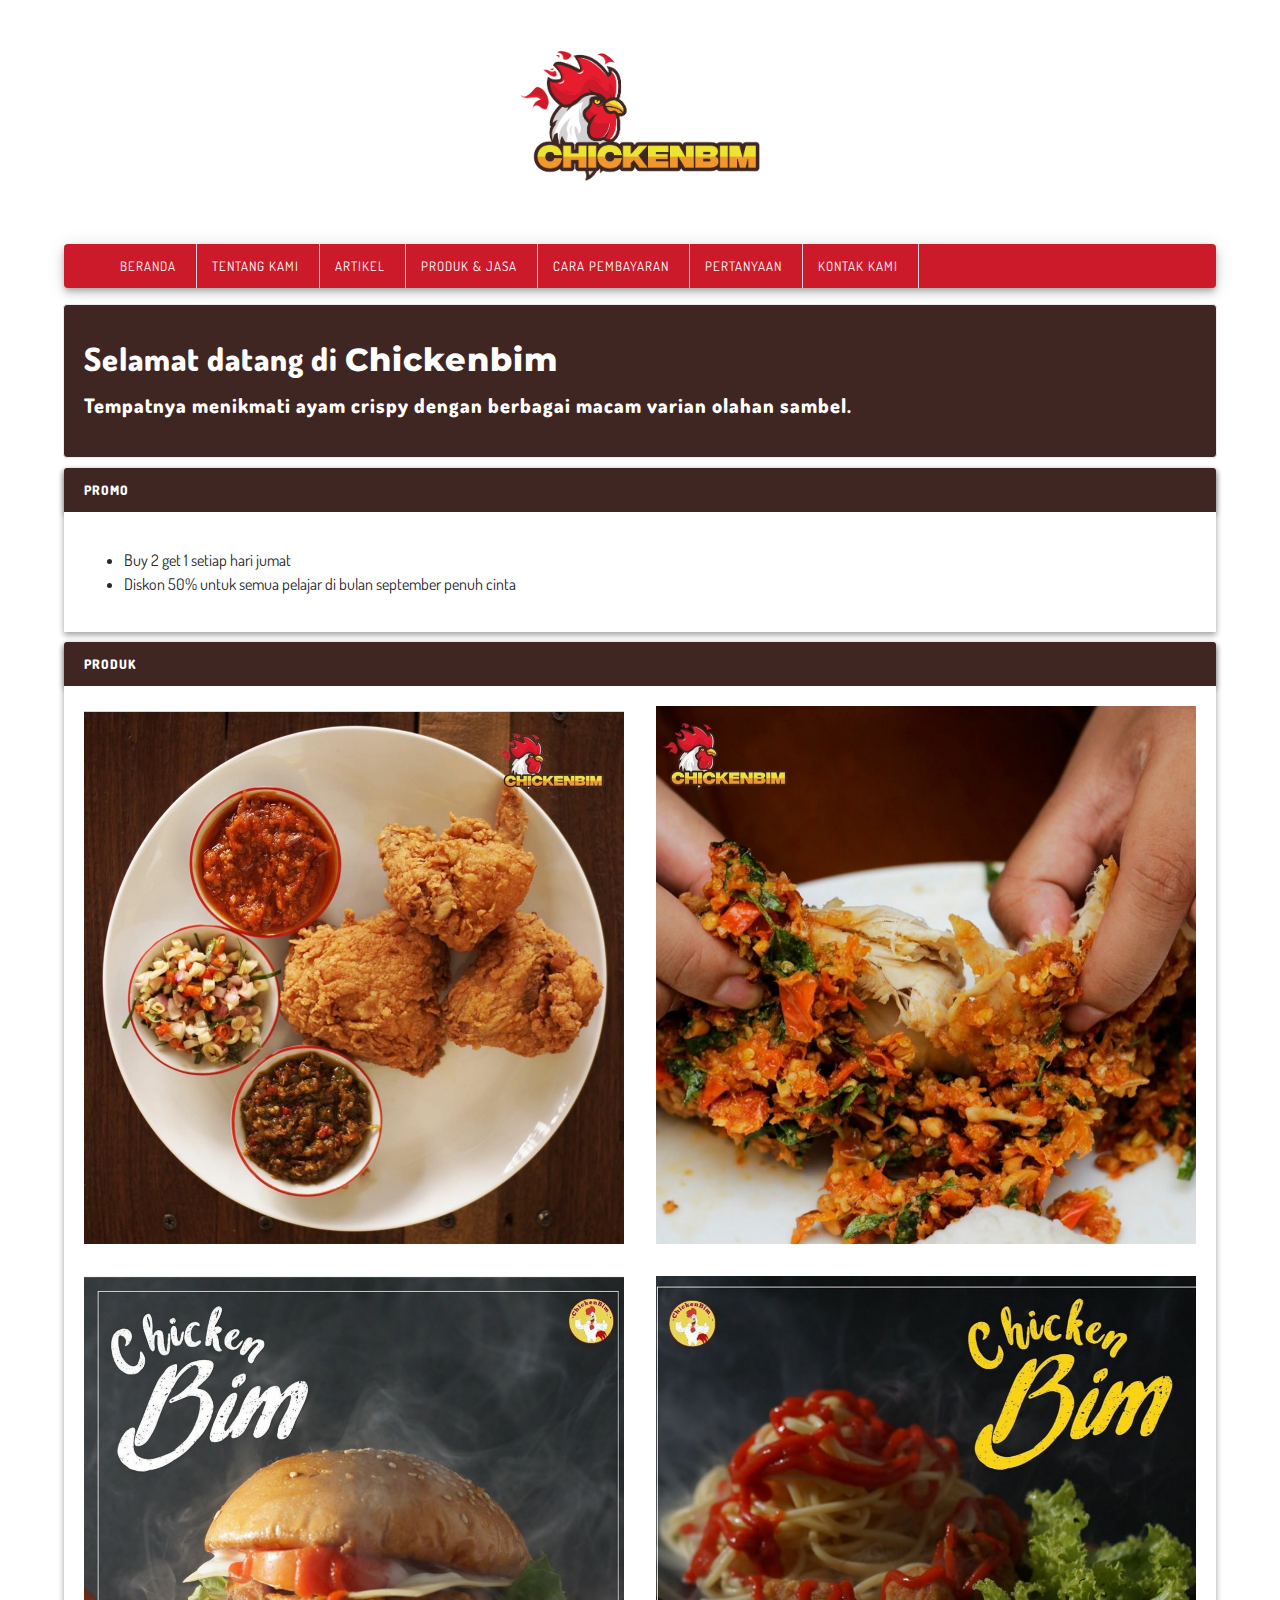
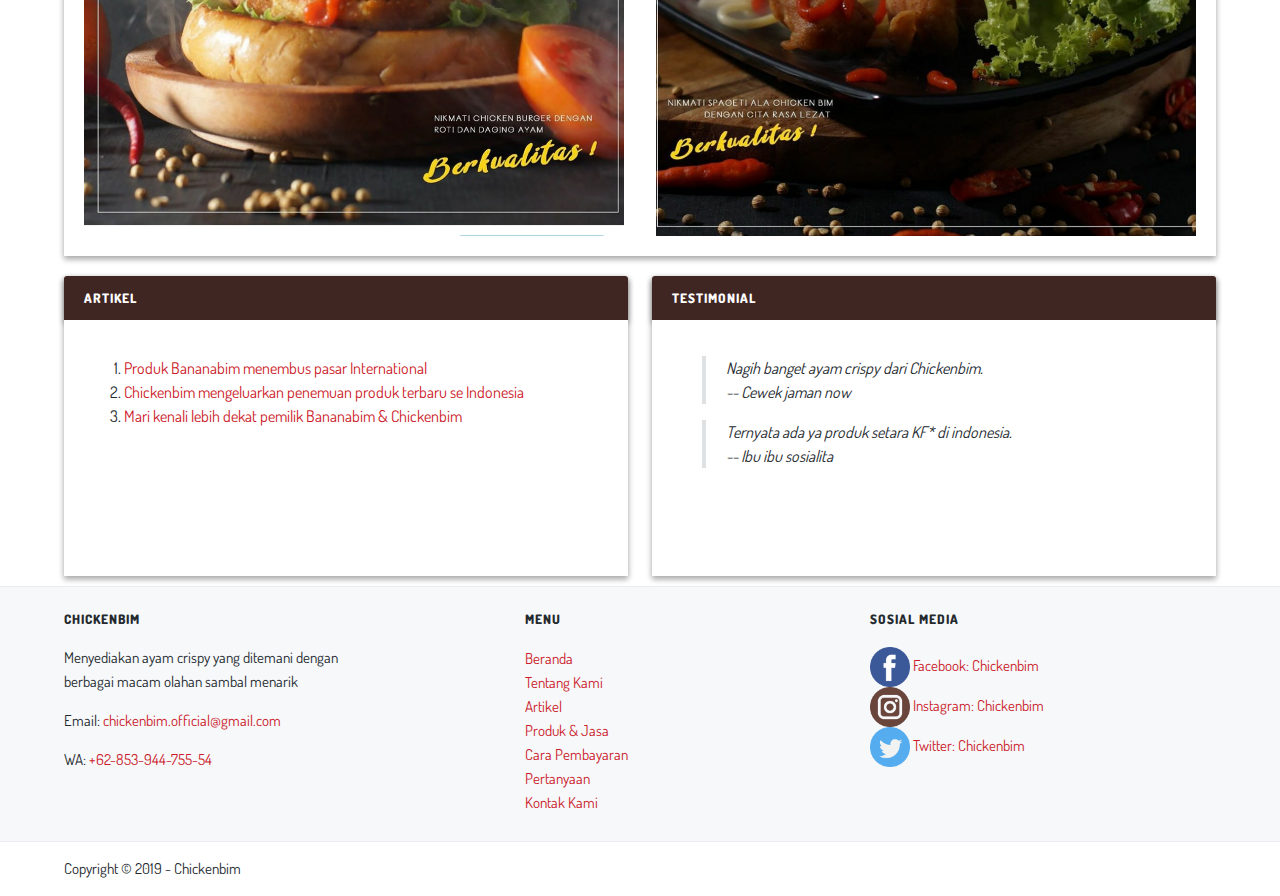
<file: index.html>
<!DOCTYPE html>
<html lang="en">
<head>
    <meta charset="UTF-8">
    <meta name="viewport" content="width=device-width, initial-scale=1.0">
    <meta http-equiv="X-UA-Compatible" content="ie=edge">
    
    <!-- Start Title -->
    <title> Chickenbim </title>
    <!-- End Title -->

    <!-- Start Description -->
    <meta name="description" content="Ayam Crispy">
    <!-- End Description -->

    <!-- Start CSS -->
    <link rel="stylesheet" href="styles/style.css">
    <!-- End CSS -->
</head>
<body>
    <!-- Start Logo -->
    <div class="container logo">
        <a href="index.html" title="Chickenbim">
            <img src="images/Logo.jpg" alt="Chickenbim logo" width="300">
        </a>
    </div>
    <!-- End Logo -->

    <!-- Start Menu atas -->
    <div class="container menu-atas">
        <ul>
            <li><a href="index.html" title="Beranda">Beranda</a></li>
            <li><a href="tentang.html" title="Tentang Kami">Tentang Kami</a></li>
            <li><a href="artikel.html" title="Artikel">Artikel</a></li>
            <li><a href="produk-jasa.html" title="Produk & Jasa">Produk & Jasa</a></li>
            <li><a href="pembayaran.html" title="Cara Pembayaran">Cara Pembayaran</a></li>
            <li><a href="pertanyaan.html" title="Pertanyaan yang sering diajukan">Pertanyaan</a></li>
            <li><a href="kontak.html" title="Kontak Kami">Kontak Kami</a></li>
        </ul>
    </div>
    <!-- End Menu atas -->

    <!-- Start Jumbotron -->
    <div class="container jumbotron">
        <h1>Selamat datang di <chickenbim>Chickenbim</chickenbim></h1>
        <h3>Tempatnya menikmati ayam crispy dengan berbagai macam varian olahan sambel.</h3>
    </div>
    <!-- End Jumbotron -->

    <!-- Start Promo -->
    <div class="container promo box-shadow">
        <div class="box-heading">
            <h6>Promo</h6>
        </div>
        <div class="box-isi">
            <ul>
                <li>Buy 2 get 1 setiap hari jumat</li>
                <li>Diskon 50% untuk semua pelajar di bulan september penuh cinta</li>
            </ul>
        </div>
    </div>
    <!-- End Promo -->

    <!-- Start Produk -->
    <div class="container produk box-shadow">
        <div class="box-heading">
            <h6>Produk</h6>
        </div>
        <div class="box-isi">
			<div class="gallery">
				<div class="gallery-item">
					<img class="gallery-image" src="images/prd01.JPG" alt="Produk barunya Bananabim !!!">
				</div>
				<div class="gallery-item">
					<img class="gallery-image" src="images/prd02.JPG" alt="apa leh">
				</div>
				<div class="gallery-item">
					<img class="gallery-image" src="images/prd03.JPG" alt="hmmmmm enak">
				</div>
				<div class="gallery-item">
					<img class="gallery-image" src="images/prd04.JPG" alt="hmmmmm enak">
				</div>
			</div>
        </div>
    </div>
    <!-- End Produk -->

    <!-- Start Artikel -->
    <div class="container ">
		
		<div class="container-half artikel box-kiri box-shadow">
			<div class="box-heading">
				<h6>Artikel</h6>
			</div>
			<div class="box-isi">
				<ol>
					<li><a href="https://google.com" title="Produk Bananabim menembus pasar International"> Produk Bananabim menembus pasar International</a></li>
					<li><a href="https://google.com" title="Chickenbim mengeluarkan penemuan produk terbaru se Indonesia"> Chickenbim mengeluarkan penemuan produk terbaru se Indonesia </a></li>
					<li><a href="https://google.com" title="Mari kenali lebih dekat pemilik Bananabim & Chickenbim"> Mari kenali lebih dekat pemilik Bananabim & Chickenbim </a></li>
				</ol>
			</div>
		</div>
        <div class="container-half testimonial box-kanan box-shadow">
			<div class="box-heading">
            	<h6>Testimonial</h6>
       	 	</div>
        	<blockquote class="box-isi">
				<p>
					<em>Nagih banget ayam crispy dari Chickenbim.</em>
					<br>
					<cite>-- Cewek jaman now</cite>
				</p>
				<p>
					<em>Ternyata ada ya produk setara KF* di indonesia.</em>
					<br>
					<cite>-- Ibu ibu sosialita</cite>
				</p>
        	</blockquote>
		</div>
    </div>
    <!-- End Artikel -->

    <!-- Start Testimonial -->
<!--
    <div class="container ">
        
    </div>
-->
    <!-- End Testimonial -->

    <!-- Start Menu bawah -->
    <div class="container-full menu-bawah">
        <div class="container">
            <div class="menu-bawah-one">
                <h6>Chickenbim</h6>
                <p> Menyediakan ayam crispy yang ditemani dengan <br> berbagai macam olahan sambal menarik </p>
                <p>Email: <a href="mailto:chickenbim.official@gmail.com" title="chickenbim.official@gmail.com">chickenbim.official@gmail.com</a></p>
                <p>WA: <a href="tel:+62-853-944-755-54" title="+62-853-944-755-54">+62-853-944-755-54</a></p>
            </div>
            <div class="menu-bawah-two">
                <h6>Menu</h6>
                <ul>
                    <li><a href="index.html" title="Beranda">Beranda</a></li>
                    <li><a href="tentang.html" title="Tentang Kami">Tentang Kami</a></li>
                    <li><a href="artikel.html" title="Artikel">Artikel</a></li>
                    <li><a href="produk-jasa.html" title="Produk & Jasa">Produk & Jasa</a></li>
                    <li><a href="pembayaran.html" title="Cara Pembayaran">Cara Pembayaran</a></li>
                    <li><a href="pertanyaan.html" title="Pertanyaan yang sering diajukan">Pertanyaan</a></li>
                    <li><a href="kontak.html" title="Kontak Kami">Kontak Kami</a></li>
                </ul>
            </div>
            <div class="menu-bawah-three">
                <h6>Sosial Media</h6>
                <ul>
                    <li><a href="https://facebook.com/" title="Facebook - Chickenbim" target="_blank">
                        <img width="40px" src="images/facebook.png" alt="Facebook ">
                        Facebook: Chickenbim
                    </a></li>
                    <li><a href="https://www.instagram.com/chickenbim_/?hl=af" title="Instagram - Chickenbim" target="_blank">
                        <img width="40px" src="images/instagram.png" alt="Instagram ">
                        Instagram: Chickenbim
                    </a></li>
                    <li><a href="https://twitter.com/" title="Twitter - Chickenbim" target="_blank">
                        <img width="40px" src="images/twitter.png" alt="Twitter">
                        Twitter: Chickenbim
                    </a></li>
                </ul>
            </div>
        </div>
    </div>
    <!-- End Menu bawah -->

    <!-- Start Copyright -->
    <div class="container copyright">
        <p>Copyright &copy; 2019 - Chickenbim</p>
    </div>
    <!-- End Copyright -->
</body>
</html>
</file>
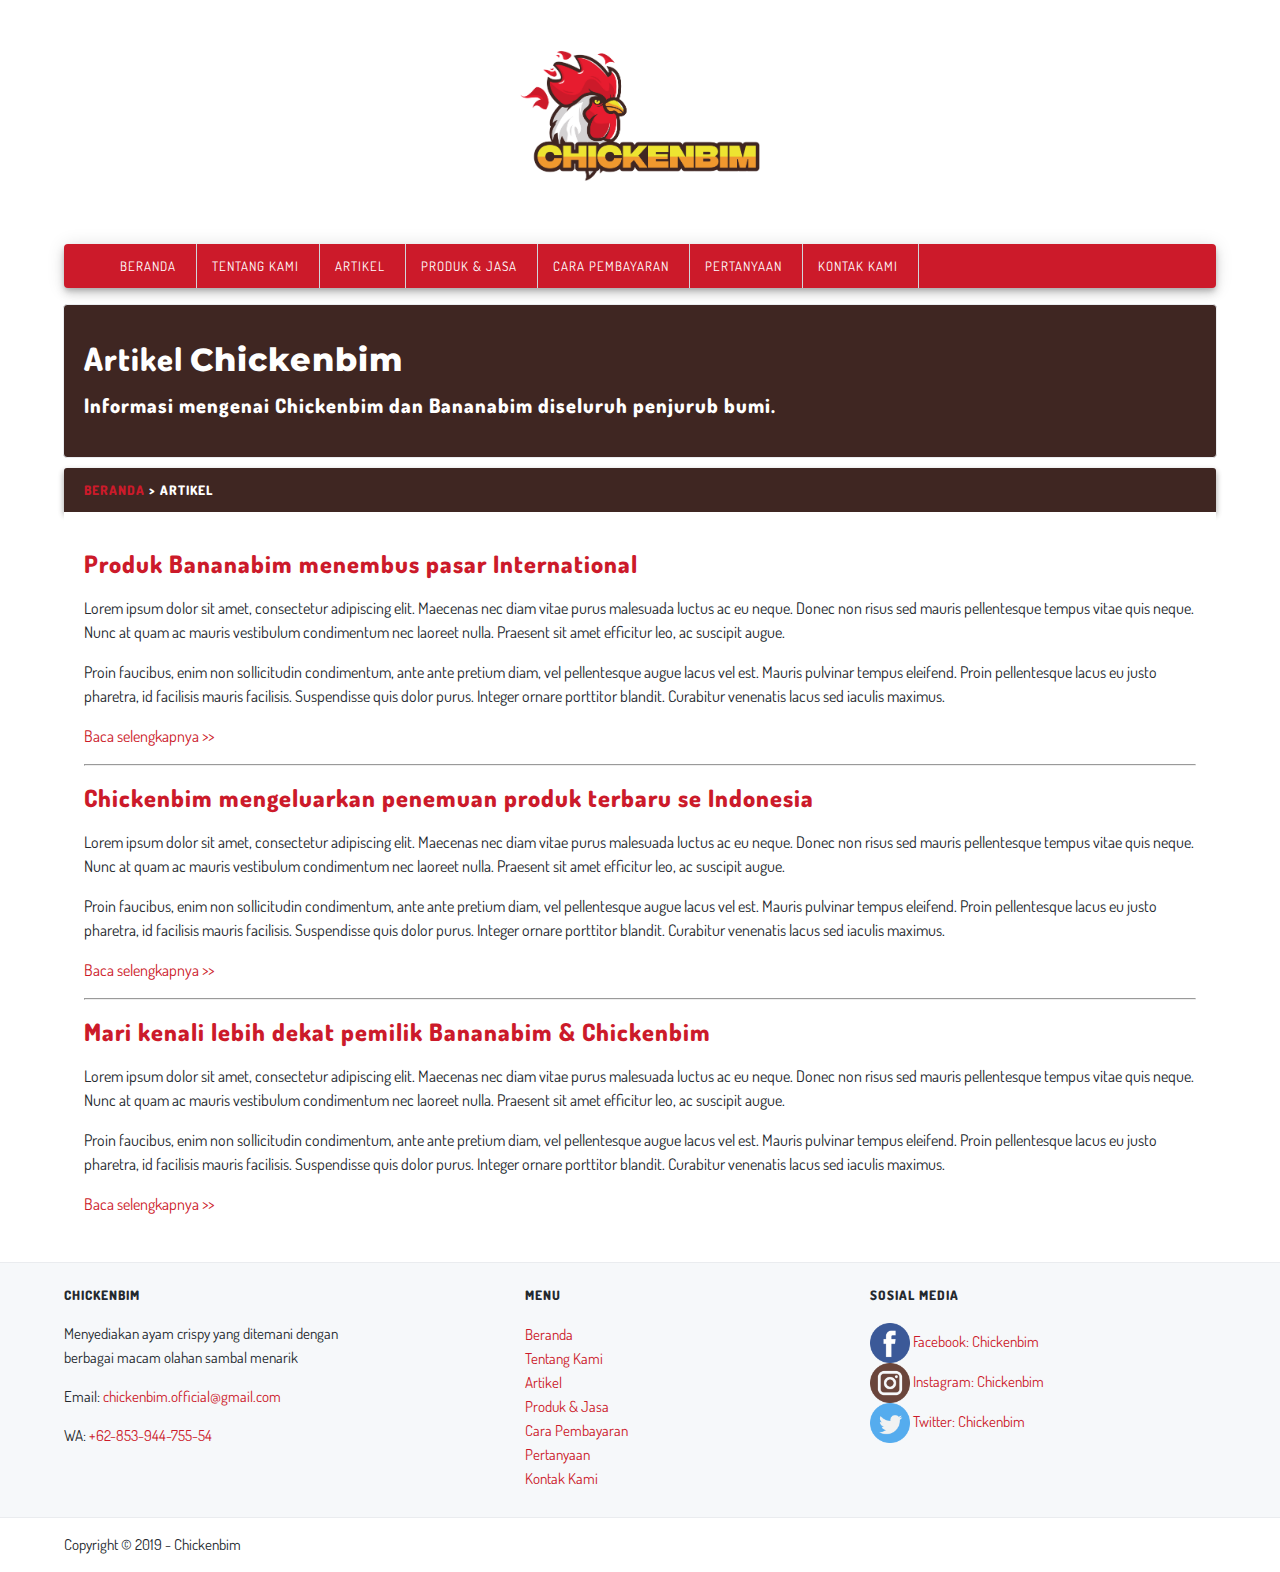
<file: artikel.html>
<!DOCTYPE html>
<html lang="en">
<head>
    <meta charset="UTF-8">
    <meta name="viewport" content="width=device-width, initial-scale=1.0">
    <meta http-equiv="X-UA-Compatible" content="ie=edge">
    
    <!-- Start Title -->
    <title> Chickenbim </title>
    <!-- End Title -->

    <!-- Start Description -->
    <meta name="description" content="Ayam Crispy">
    <!-- End Description -->

    <!-- Start CSS -->
    <link rel="stylesheet" href="styles/style.css">
    <!-- End CSS -->
</head>
<body>
    <!-- Start Logo -->
    <div class="container logo">
        <a href="index.html" title="Chickenbim">
            <img src="images/Logo.jpg" alt="Chickenbim logo" width="300">
        </a>
    </div>
    <!-- End Logo -->

    <!-- Start Menu atas -->
    <div class="container menu-atas">
        <ul>
            <li><a href="index.html" title="Beranda">Beranda</a></li>
            <li><a href="tentang.html" title="Tentang Kami">Tentang Kami</a></li>
            <li><a href="artikel.html" title="Artikel">Artikel</a></li>
            <li><a href="produk-jasa.html" title="Produk & Jasa">Produk & Jasa</a></li>
            <li><a href="pembayaran.html" title="Cara Pembayaran">Cara Pembayaran</a></li>
            <li><a href="pertanyaan.html" title="Pertanyaan yang sering diajukan">Pertanyaan</a></li>
            <li><a href="kontak.html" title="Kontak Kami">Kontak Kami</a></li>
        </ul>
    </div>
    <!-- End Menu atas -->

    <!-- Start Jumbotron -->
    <div class="container jumbotron">
        <h1>Artikel <chickenbim>Chickenbim</chickenbim></h1>
        <h3>Informasi mengenai Chickenbim dan Bananabim diseluruh penjurub bumi.</h3>
    </div>
    <!-- End Jumbotron -->

    <!-- Start Artikel -->
    <div class="container promo">
        <div class="box-heading">
            <h6 class="box-headindg">
                <a href="index.html" title="Beranda">Beranda</a> > 
                Artikel
            </h6>
        </div>
        <div class="box-isi">
            <h2><a href="https://google.com" title="Produk Bananabim menembus pasar International"> Produk Bananabim menembus pasar International</a></h2>
            <p>Lorem ipsum dolor sit amet, consectetur adipiscing elit. Maecenas nec diam vitae purus malesuada luctus ac eu neque. Donec non risus sed mauris pellentesque tempus vitae quis neque. Nunc at quam ac mauris vestibulum condimentum nec laoreet nulla. Praesent sit amet efficitur leo, ac suscipit augue.</p> 
            <p>Proin faucibus, enim non sollicitudin condimentum, ante ante pretium diam, vel pellentesque augue lacus vel est. Mauris pulvinar tempus eleifend. Proin pellentesque lacus eu justo pharetra, id facilisis mauris facilisis. Suspendisse quis dolor purus. Integer ornare porttitor blandit. Curabitur venenatis lacus sed iaculis maximus.</p>
            <p><a href="#" title="Baca selengkapnya >>">Baca selengkapnya >></a></p>

            <hr>

            <h2><a href="https://google.com" title="Chickenbim mengeluarkan penemuan produk terbaru se Indonesia"> Chickenbim mengeluarkan penemuan produk terbaru se Indonesia </a></h2>
            <p>Lorem ipsum dolor sit amet, consectetur adipiscing elit. Maecenas nec diam vitae purus malesuada luctus ac eu neque. Donec non risus sed mauris pellentesque tempus vitae quis neque. Nunc at quam ac mauris vestibulum condimentum nec laoreet nulla. Praesent sit amet efficitur leo, ac suscipit augue.</p> 
            <p>Proin faucibus, enim non sollicitudin condimentum, ante ante pretium diam, vel pellentesque augue lacus vel est. Mauris pulvinar tempus eleifend. Proin pellentesque lacus eu justo pharetra, id facilisis mauris facilisis. Suspendisse quis dolor purus. Integer ornare porttitor blandit. Curabitur venenatis lacus sed iaculis maximus.</p>
            <p><a href="#" title="Baca selengkapnya >>">Baca selengkapnya >></a></p>

            <hr>
            
            <h2><a href="https://google.com" title="Mari kenali lebih dekat pemilik Bananabim & Chickenbim"> Mari kenali lebih dekat pemilik Bananabim & Chickenbim </a></h2>
            <p>Lorem ipsum dolor sit amet, consectetur adipiscing elit. Maecenas nec diam vitae purus malesuada luctus ac eu neque. Donec non risus sed mauris pellentesque tempus vitae quis neque. Nunc at quam ac mauris vestibulum condimentum nec laoreet nulla. Praesent sit amet efficitur leo, ac suscipit augue.</p> 
            <p>Proin faucibus, enim non sollicitudin condimentum, ante ante pretium diam, vel pellentesque augue lacus vel est. Mauris pulvinar tempus eleifend. Proin pellentesque lacus eu justo pharetra, id facilisis mauris facilisis. Suspendisse quis dolor purus. Integer ornare porttitor blandit. Curabitur venenatis lacus sed iaculis maximus.</p>
            <p><a href="#" title="Baca selengkapnya >>">Baca selengkapnya >></a></p>

        </div>
    </div>
    <!-- End Artikel -->

     <!-- Start Menu bawah -->
    <div class="container-full menu-bawah">
        <div class="container">
            <div class="menu-bawah-one">
                <h6>Chickenbim</h6>
                <p> Menyediakan ayam crispy yang ditemani dengan <br> berbagai macam olahan sambal menarik </p>
                <p>Email: <a href="mailto:chickenbim.official@gmail.com" title="chickenbim.official@gmail.com">chickenbim.official@gmail.com</a></p>
                <p>WA: <a href="tel:+62-853-944-755-54" title="+62-853-944-755-54">+62-853-944-755-54</a></p>
            </div>
            <div class="menu-bawah-two">
                <h6>Menu</h6>
                <ul>
                    <li><a href="index.html" title="Beranda">Beranda</a></li>
                    <li><a href="tentang.html" title="Tentang Kami">Tentang Kami</a></li>
                    <li><a href="artikel.html" title="Artikel">Artikel</a></li>
                    <li><a href="produk-jasa.html" title="Produk & Jasa">Produk & Jasa</a></li>
                    <li><a href="pembayaran.html" title="Cara Pembayaran">Cara Pembayaran</a></li>
                    <li><a href="pertanyaan.html" title="Pertanyaan yang sering diajukan">Pertanyaan</a></li>
                    <li><a href="kontak.html" title="Kontak Kami">Kontak Kami</a></li>
                </ul>
            </div>
            <div class="menu-bawah-three">
                <h6>Sosial Media</h6>
                <ul>
                    <li><a href="https://facebook.com/" title="Facebook - Chickenbim" target="_blank">
                        <img width="40px" src="images/facebook.png" alt="Facebook ">
                        Facebook: Chickenbim
                    </a></li>
                    <li><a href="https://www.instagram.com/chickenbim_/?hl=af" title="Instagram - Chickenbim" target="_blank">
                        <img width="40px" src="images/instagram.png" alt="Instagram ">
                        Instagram: Chickenbim
                    </a></li>
                    <li><a href="https://twitter.com/" title="Twitter - Chickenbim" target="_blank">
                        <img width="40px" src="images/twitter.png" alt="Twitter">
                        Twitter: Chickenbim
                    </a></li>
                </ul>
            </div>
        </div>
    </div>
    <!-- End Menu bawah -->

    <!-- Start Copyright -->
    <div class="container copyright">
        <p>Copyright &copy; 2019 - Chickenbim</p>
    </div>
    <!-- End Copyright -->
</body>
</html>
</file>
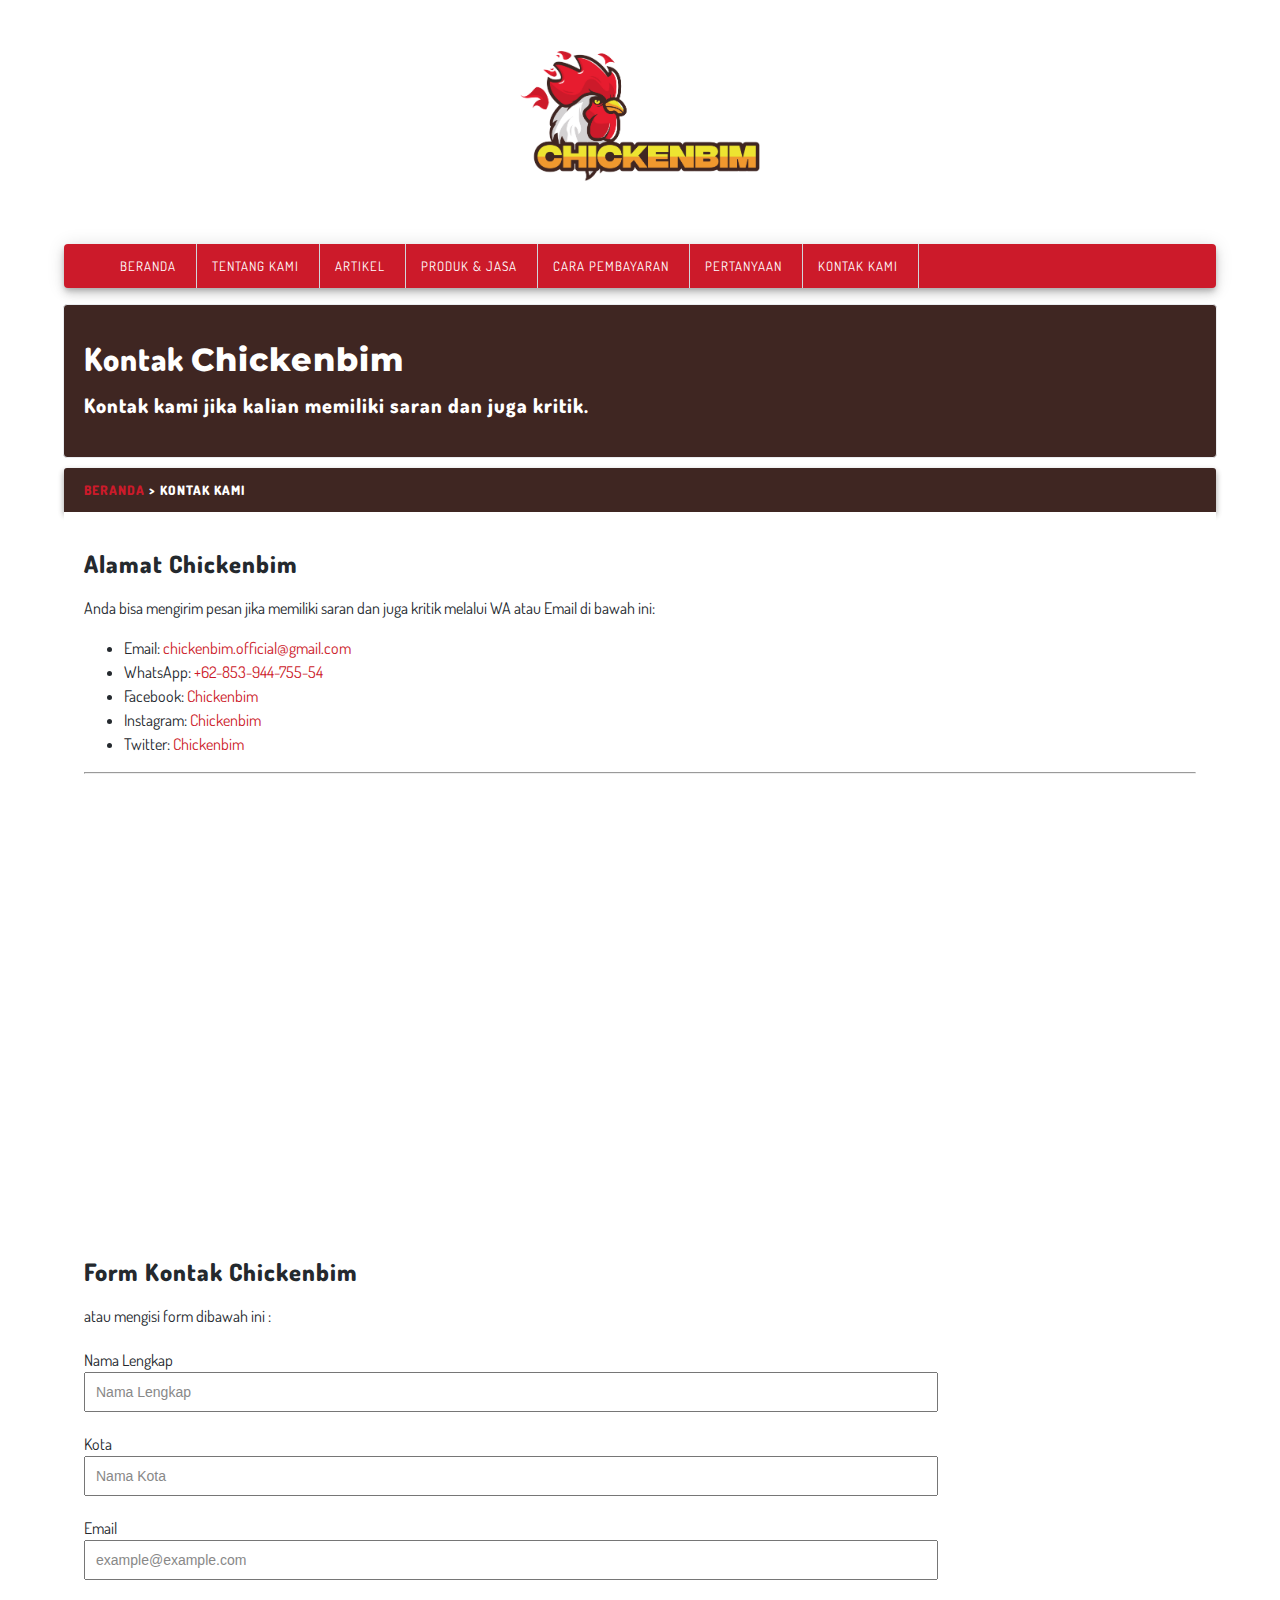
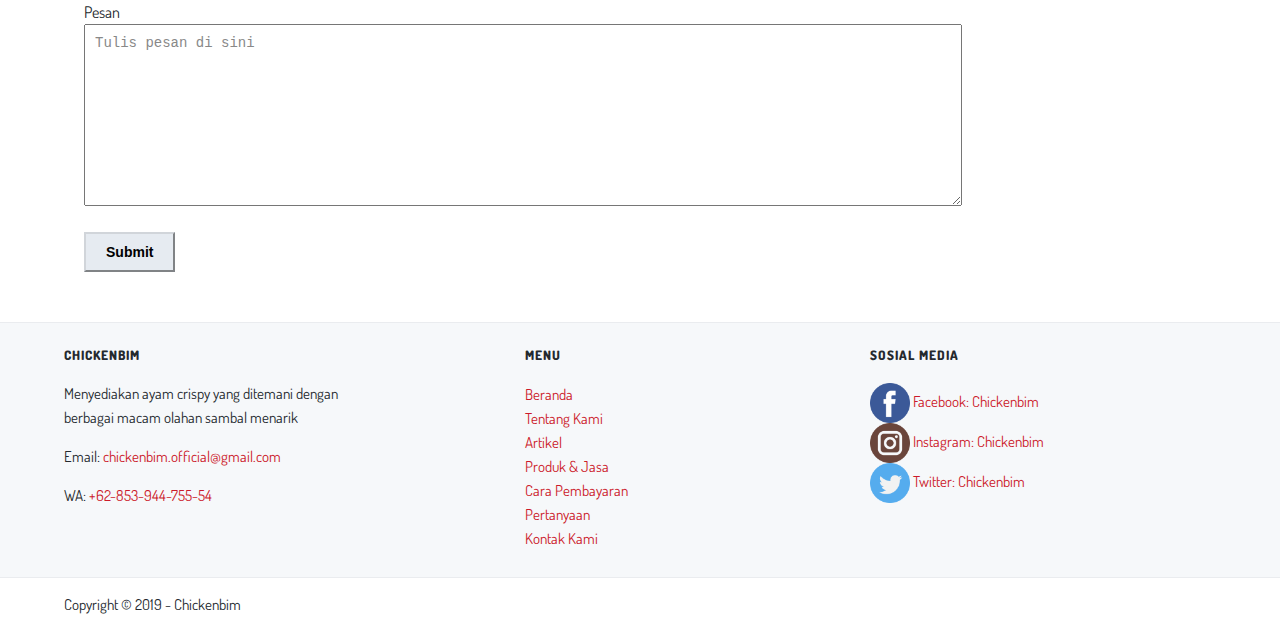
<file: kontak.html>
<!DOCTYPE html>
<html lang="en">
<head>
    <meta charset="UTF-8">
    <meta name="viewport" content="width=device-width, initial-scale=1.0">
    <meta http-equiv="X-UA-Compatible" content="ie=edge">
    
    <!-- Start Title -->
    <title> Chickenbim </title>
    <!-- End Title -->

    <!-- Start Description -->
    <meta name="description" content="Ayam Crispy">
    <!-- End Description -->

    <!-- Start CSS -->
    <link rel="stylesheet" href="styles/style.css">
    <!-- End CSS -->
</head>
<body>
    <!-- Start Logo -->
    <div class="container logo">
        <a href="index.html" title="Chickenbim">
            <img src="images/Logo.jpg" alt="Chickenbim logo" width="300">
        </a>
    </div>
    <!-- End Logo -->

    <!-- Start Menu atas -->
    <div class="container menu-atas">
        <ul>
            <li><a href="index.html" title="Beranda">Beranda</a></li>
            <li><a href="tentang.html" title="Tentang Kami">Tentang Kami</a></li>
            <li><a href="artikel.html" title="Artikel">Artikel</a></li>
            <li><a href="produk-jasa.html" title="Produk & Jasa">Produk & Jasa</a></li>
            <li><a href="pembayaran.html" title="Cara Pembayaran">Cara Pembayaran</a></li>
            <li><a href="pertanyaan.html" title="Pertanyaan yang sering diajukan">Pertanyaan</a></li>
            <li><a href="kontak.html" title="Kontak Kami">Kontak Kami</a></li>
        </ul>
    </div>
    <!-- End Menu atas -->

    <!-- Start Jumbotron -->
    <div class="container jumbotron">
        <h1>Kontak <chickenbim>Chickenbim</chickenbim></h1>
        <h3>Kontak kami jika kalian memiliki saran dan juga kritik.</h3>
    </div>
    <!-- End Jumbotron -->

    <!-- Start Alamat -->
    <div class="container alamat">
        <div class="box-heading">
            <h6><a href="index.html" title="Beranda">Beranda</a> > Kontak Kami</h6>
        </div>
        <div class="box-isi">
            <h2>Alamat Chickenbim</h2>
            <p>Anda bisa mengirim pesan jika memiliki saran dan juga kritik melalui WA atau Email di bawah ini:</p>
            <ul>
                <li>Email: <a href="mailto:chickenbim.official@gmail.com" title="chickenbim.official@gmail.com">chickenbim.official@gmail.com</a></li>
                <li>WhatsApp: <a href="tel:+62-853-944-755-54" title="+62-853-944-755-54">+62-853-944-755-54</a></li>
                <li>Facebook: <a href="https://facebook.com" title="">Chickenbim</a></li>
                <li>Instagram: <a href="https://www.instagram.com/chickenbim_/?hl=af" title="Instagram Chicken Bim">Chickenbim</a></li>
                <li>Twitter: <a href="https://twitter.com" title="Twitter">Chickenbim</a></li>
            </ul>
            
            <hr>
            <div class="container">
                    <iframe src="https://www.google.com/maps/embed?pb=!1m18!1m12!1m3!1d3989.305145836804!2d119.88792961460555!3d-0.9189634993296201!2m3!1f0!2f0!3f0!3m2!1i1024!2i768!4f13.1!3m3!1m2!1s0x2d8bf1fda067ccfb%3A0xfa6b9cb740d0e85!2sBananaBim!5e0!3m2!1sid!2sid!4v1569202595778!5m2!1sid!2sid" width="100%" height="450" frameborder="0" style="border:0;" allowfullscreen=""></iframe>
            </div>
            <h2>Form Kontak Chickenbim</h2>
            <p>atau mengisi form dibawah ini :</p>
            <form action="" class="contact-form">
                <div>
                    <label for="nama">Nama Lengkap</label>
                    <br>
                    <input type="text" name="nama" id="nama" placeholder="Nama Lengkap" size="100">
                </div>
                <div>
                    <label for="kota">Kota</label>
                    <br>
                    <input type="text" name="kota" id="kota" placeholder="Nama Kota" size="100">
                </div>
                <div>
                    <label for="email">Email</label>
                    <br>
                    <input type="email" name="email" id="email" placeholder="example@example.com" size="100">
                </div>
                <div>
                    <label for="pesan">Pesan</label>
                    <br>
                    <textarea name="pesan" id="pesan" cols="100" rows="10" placeholder="Tulis pesan di sini"></textarea>
                </div>
                <div>
                    <input type="submit" name="kirim" id="kirim" size="100">
                </div>
            </form>
        </div>
    </div>
    <!-- End Form -->
   <!-- Start Menu bawah -->
    <div class="container-full menu-bawah">
        <div class="container">
            <div class="menu-bawah-one">
                <h6>Chickenbim</h6>
                <p> Menyediakan ayam crispy yang ditemani dengan <br> berbagai macam olahan sambal menarik </p>
                <p>Email: <a href="mailto:chickenbim.official@gmail.com" title="chickenbim.official@gmail.com">chickenbim.official@gmail.com</a></p>
                <p>WA: <a href="tel:+62-853-944-755-54" title="+62-853-944-755-54">+62-853-944-755-54</a></p>
            </div>
            <div class="menu-bawah-two">
                <h6>Menu</h6>
                <ul>
                    <li><a href="index.html" title="Beranda">Beranda</a></li>
                    <li><a href="tentang.html" title="Tentang Kami">Tentang Kami</a></li>
                    <li><a href="artikel.html" title="Artikel">Artikel</a></li>
                    <li><a href="produk-jasa.html" title="Produk & Jasa">Produk & Jasa</a></li>
                    <li><a href="pembayaran.html" title="Cara Pembayaran">Cara Pembayaran</a></li>
                    <li><a href="pertanyaan.html" title="Pertanyaan yang sering diajukan">Pertanyaan</a></li>
                    <li><a href="kontak.html" title="Kontak Kami">Kontak Kami</a></li>
                </ul>
            </div>
            <div class="menu-bawah-three">
                <h6>Sosial Media</h6>
                <ul>
                    <li><a href="https://facebook.com/" title="Facebook - Chickenbim" target="_blank">
                        <img width="40px" src="images/facebook.png" alt="Facebook ">
                        Facebook: Chickenbim
                    </a></li>
                    <li><a href="https://www.instagram.com/chickenbim_/?hl=af" title="Instagram - Chickenbim" target="_blank">
                        <img width="40px" src="images/instagram.png" alt="Instagram ">
                        Instagram: Chickenbim
                    </a></li>
                    <li><a href="https://twitter.com/" title="Twitter - Chickenbim" target="_blank">
                        <img width="40px" src="images/twitter.png" alt="Twitter">
                        Twitter: Chickenbim
                    </a></li>
                </ul>
            </div>
        </div>
    </div>
    <!-- End Menu bawah -->

    <!-- Start Copyright -->
    <div class="container copyright">
        <p>Copyright &copy; 2019 - Chickenbim</p>
    </div>
    <!-- End Copyright -->
</body>
</html>
</file>
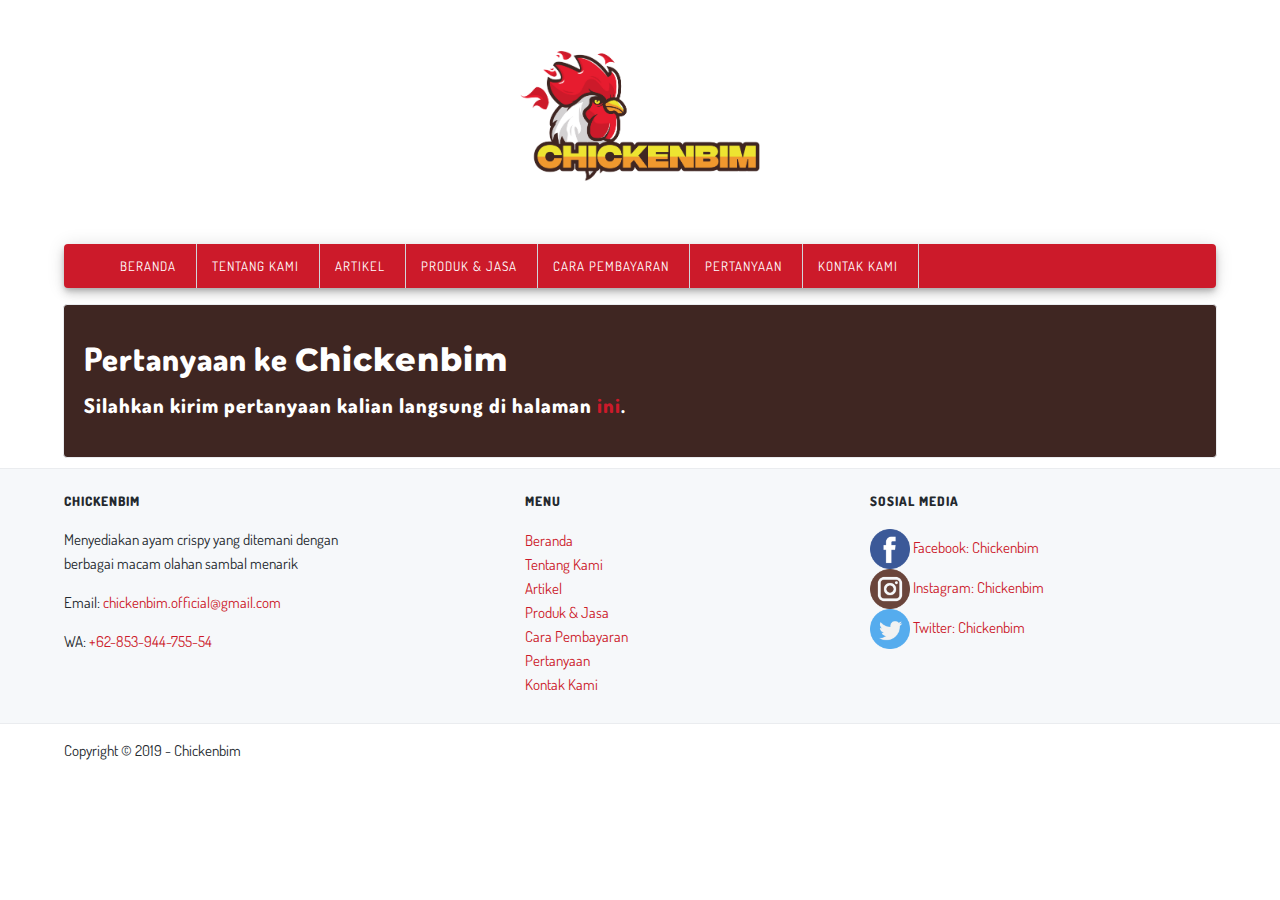
<file: pertanyaan.html>
<!DOCTYPE html>
<html lang="en">
<head>
    <meta charset="UTF-8">
    <meta name="viewport" content="width=device-width, initial-scale=1.0">
    <meta http-equiv="X-UA-Compatible" content="ie=edge">
    
    <!-- Start Title -->
    <title> Chickenbim </title>
    <!-- End Title -->

    <!-- Start Description -->
    <meta name="description" content="Ayam Crispy">
    <!-- End Description -->

    <!-- Start CSS -->
    <link rel="stylesheet" href="styles/style.css">
    <!-- End CSS -->
</head>
<body>
    <!-- Start Logo -->
    <div class="container logo">
        <a href="index.html" title="Chickenbim">
            <img src="images/Logo.jpg" alt="Chickenbim logo" width="300">
        </a>
    </div>
    <!-- End Logo -->
	<!-- Start Menu atas -->
    <div class="container menu-atas">
        <ul>
            <li><a href="index.html" title="Beranda">Beranda</a></li>
            <li><a href="tentang.html" title="Tentang Kami">Tentang Kami</a></li>
            <li><a href="artikel.html" title="Artikel">Artikel</a></li>
            <li><a href="produk-jasa.html" title="Produk & Jasa">Produk & Jasa</a></li>
            <li><a href="pembayaran.html" title="Cara Pembayaran">Cara Pembayaran</a></li>
            <li><a href="pertanyaan.html" title="Pertanyaan yang sering diajukan">Pertanyaan</a></li>
            <li><a href="kontak.html" title="Kontak Kami">Kontak Kami</a></li>
        </ul>
    </div>
    <!-- End Menu atas -->
	<!-- Start Jumbotron -->
    <div class="container jumbotron">
        <h1>Pertanyaan ke <chickenbim>Chickenbim</chickenbim></h1>
        <h3>Silahkan kirim pertanyaan kalian langsung di halaman <a href="kontak.html" title="Kontak">ini</a>.</h3>
    </div>
    <!-- End Jumbotron -->
   <!-- Start Menu bawah -->
    <div class="container-full menu-bawah">
        <div class="container">
            <div class="menu-bawah-one">
                <h6>Chickenbim</h6>
                <p> Menyediakan ayam crispy yang ditemani dengan <br> berbagai macam olahan sambal menarik </p>
                <p>Email: <a href="mailto:chickenbim.official@gmail.com" title="chickenbim.official@gmail.com">chickenbim.official@gmail.com</a></p>
                <p>WA: <a href="tel:+62-853-944-755-54" title="+62-853-944-755-54">+62-853-944-755-54</a></p>
            </div>
            <div class="menu-bawah-two">
                <h6>Menu</h6>
                <ul>
                    <li><a href="index.html" title="Beranda">Beranda</a></li>
                    <li><a href="tentang.html" title="Tentang Kami">Tentang Kami</a></li>
                    <li><a href="artikel.html" title="Artikel">Artikel</a></li>
                    <li><a href="produk-jasa.html" title="Produk & Jasa">Produk & Jasa</a></li>
                    <li><a href="pembayaran.html" title="Cara Pembayaran">Cara Pembayaran</a></li>
                    <li><a href="pertanyaan.html" title="Pertanyaan yang sering diajukan">Pertanyaan</a></li>
                    <li><a href="kontak.html" title="Kontak Kami">Kontak Kami</a></li>
                </ul>
            </div>
            <div class="menu-bawah-three">
                <h6>Sosial Media</h6>
                <ul>
                    <li><a href="https://facebook.com/" title="Facebook - Chickenbim" target="_blank">
                        <img width="40px" src="images/facebook.png" alt="Facebook ">
                        Facebook: Chickenbim
                    </a></li>
                    <li><a href="https://www.instagram.com/chickenbim_/?hl=af" title="Instagram - Chickenbim" target="_blank">
                        <img width="40px" src="images/instagram.png" alt="Instagram ">
                        Instagram: Chickenbim
                    </a></li>
                    <li><a href="https://twitter.com/" title="Twitter - Chickenbim" target="_blank">
                        <img width="40px" src="images/twitter.png" alt="Twitter">
                        Twitter: Chickenbim
                    </a></li>
                </ul>
            </div>
        </div>
    </div>
    <!-- End Menu bawah -->

    <!-- Start Copyright -->
    <div class="container copyright">
        <p>Copyright &copy; 2019 - Chickenbim</p>
    </div>
    <!-- End Copyright -->
</body>
</html>
</file>
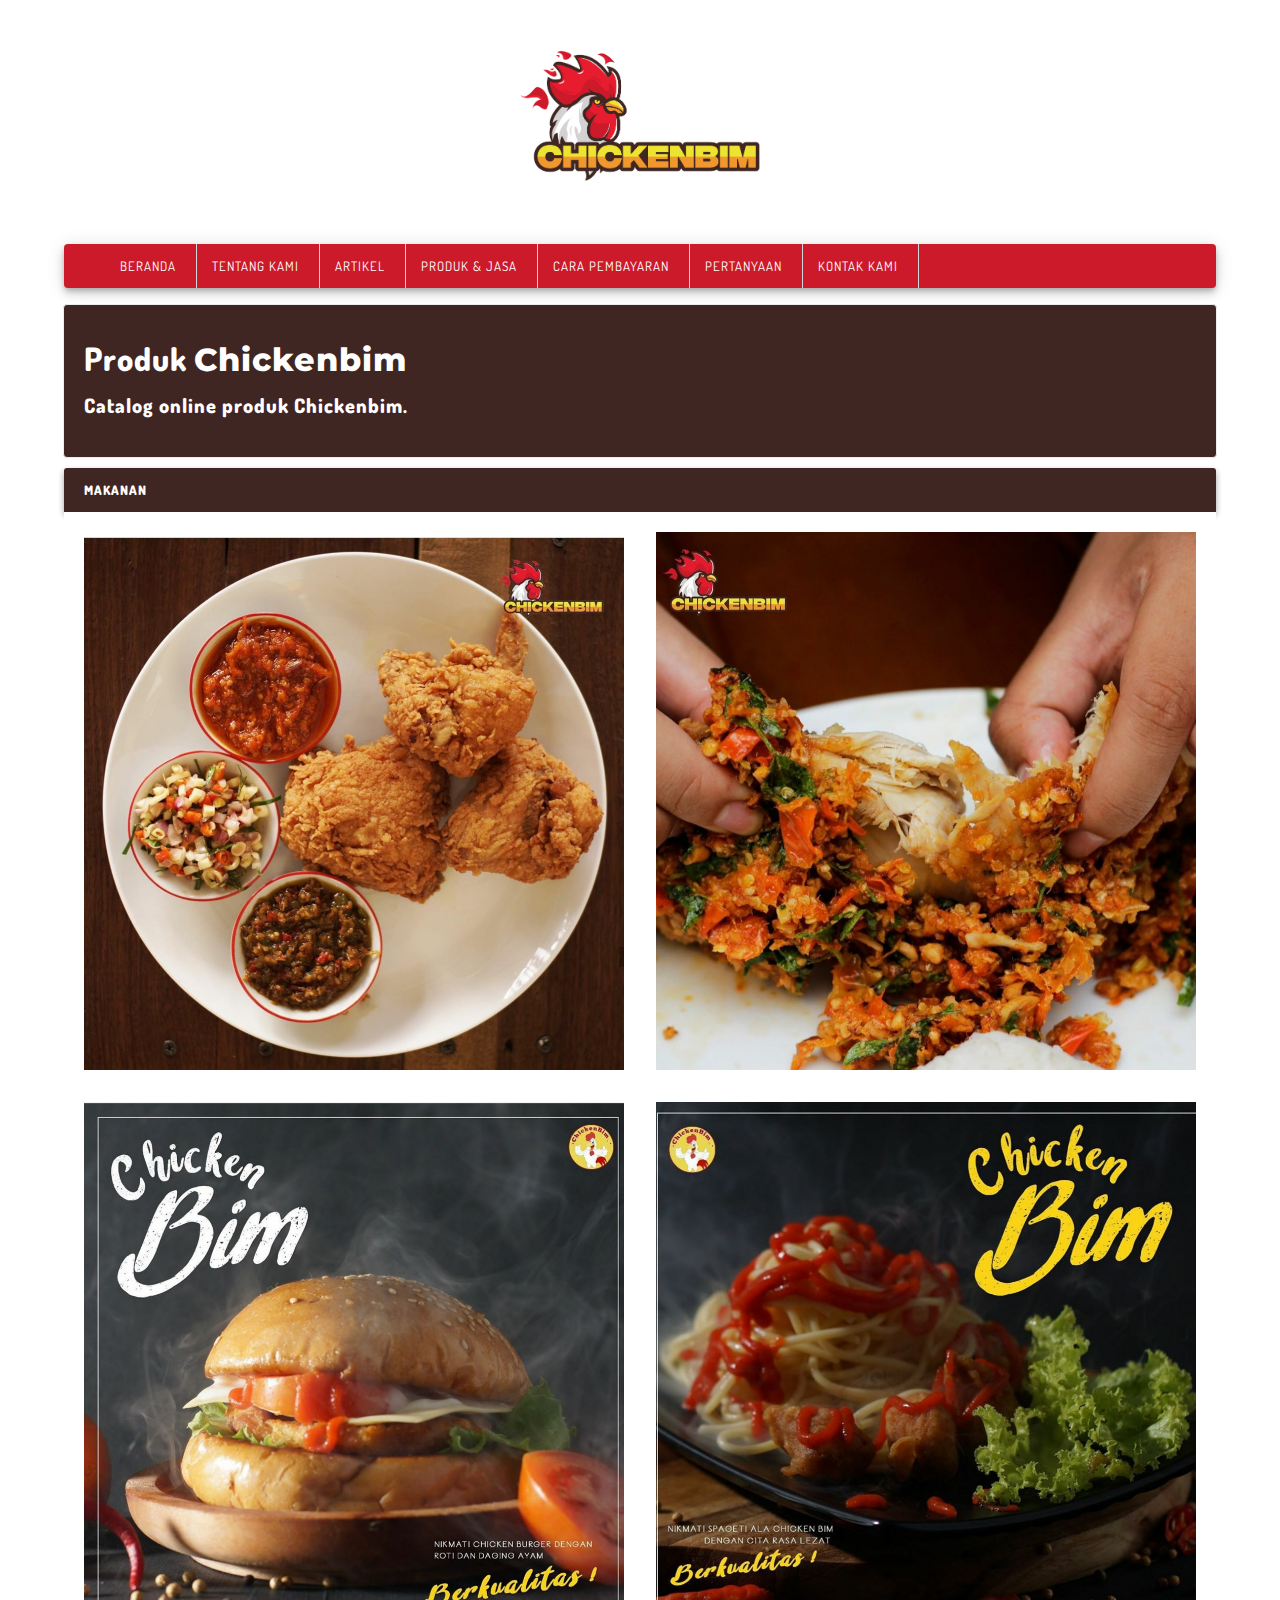
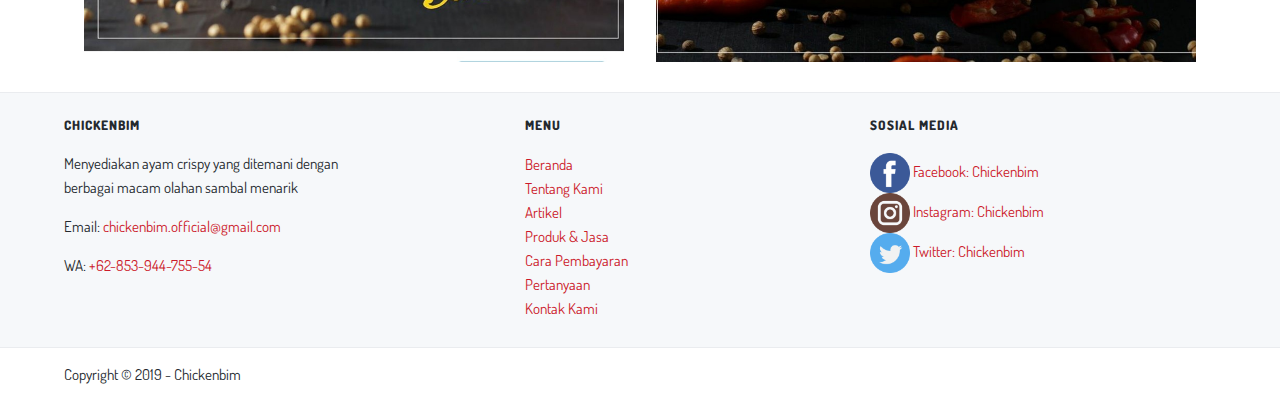
<file: produk-jasa.html>
<!DOCTYPE html>
<html lang="en">
<head>
    <meta charset="UTF-8">
    <meta name="viewport" content="width=device-width, initial-scale=1.0">
    <meta http-equiv="X-UA-Compatible" content="ie=edge">
    
    <!-- Start Title -->
    <title> Chickenbim </title>
    <!-- End Title -->

    <!-- Start Description -->
    <meta name="description" content="Ayam Crispy">
    <!-- End Description -->

    <!-- Start CSS -->
    <link rel="stylesheet" href="styles/style.css">
    <!-- End CSS -->
</head>
<body>
    <!-- Start Logo -->
    <div class="container logo">
        <a href="index.html" title="Chickenbim">
            <img src="images/Logo.jpg" alt="Chickenbim logo" width="300">
        </a>
    </div>
    <!-- End Logo -->

    <!-- Start Menu atas -->
    <div class="container menu-atas">
        <ul>
            <li><a href="index.html" title="Beranda">Beranda</a></li>
            <li><a href="tentang.html" title="Tentang Kami">Tentang Kami</a></li>
            <li><a href="artikel.html" title="Artikel">Artikel</a></li>
            <li><a href="produk-jasa.html" title="Produk & Jasa">Produk & Jasa</a></li>
            <li><a href="pembayaran.html" title="Cara Pembayaran">Cara Pembayaran</a></li>
            <li><a href="pertanyaan.html" title="Pertanyaan yang sering diajukan">Pertanyaan</a></li>
            <li><a href="kontak.html" title="Kontak Kami">Kontak Kami</a></li>
        </ul>
    </div>
    <!-- End Menu atas -->

    <!-- Start Jumbotron -->
    <div class="container jumbotron">
        <h1>Produk <chickenbim>Chickenbim</chickenbim></h1>
        <h3>Catalog online produk Chickenbim.</h3>
    </div>
    <!-- End Jumbotron -->
    <!-- Start Makanan -->
    <div class="container">
        <div class="box-heading">
            <h6>Makanan</h6>
        </div>
        <div class="box-isi">
            <div class="gallery">
				<div class="gallery-item">
					<img class="gallery-image" src="images/prd01.JPG" alt="Produk barunya Bananabim !!!">
				</div>
				<div class="gallery-item">
					<img class="gallery-image" src="images/prd02.JPG" alt="apa leh">
				</div>
				<div class="gallery-item">
					<img class="gallery-image" src="images/prd03.JPG" alt="hmmmmm enak">
				</div>
				<div class="gallery-item">
					<img class="gallery-image" src="images/prd04.JPG" alt="hmmmmm enak">
				</div>
			</div>
        </div>
    </div>
    <!-- End Makanan -->

    <!-- Start Menu bawah -->
    <div class="container-full menu-bawah">
        <div class="container">
            <div class="menu-bawah-one">
                <h6>Chickenbim</h6>
                <p> Menyediakan ayam crispy yang ditemani dengan <br> berbagai macam olahan sambal menarik </p>
                <p>Email: <a href="mailto:chickenbim.official@gmail.com" title="chickenbim.official@gmail.com">chickenbim.official@gmail.com</a></p>
                <p>WA: <a href="tel:+62-853-944-755-54" title="+62-853-944-755-54">+62-853-944-755-54</a></p>
            </div>
            <div class="menu-bawah-two">
                <h6>Menu</h6>
                <ul>
                    <li><a href="index.html" title="Beranda">Beranda</a></li>
                    <li><a href="tentang.html" title="Tentang Kami">Tentang Kami</a></li>
                    <li><a href="artikel.html" title="Artikel">Artikel</a></li>
                    <li><a href="produk-jasa.html" title="Produk & Jasa">Produk & Jasa</a></li>
                    <li><a href="pembayaran.html" title="Cara Pembayaran">Cara Pembayaran</a></li>
                    <li><a href="pertanyaan.html" title="Pertanyaan yang sering diajukan">Pertanyaan</a></li>
                    <li><a href="kontak.html" title="Kontak Kami">Kontak Kami</a></li>
                </ul>
            </div>
            <div class="menu-bawah-three">
                <h6>Sosial Media</h6>
                <ul>
                    <li><a href="https://facebook.com/" title="Facebook - Chickenbim" target="_blank">
                        <img width="40px" src="images/facebook.png" alt="Facebook ">
                        Facebook: Chickenbim
                    </a></li>
                    <li><a href="https://www.instagram.com/chickenbim_/?hl=af" title="Instagram - Chickenbim" target="_blank">
                        <img width="40px" src="images/instagram.png" alt="Instagram ">
                        Instagram: Chickenbim
                    </a></li>
                    <li><a href="https://twitter.com/" title="Twitter - Chickenbim" target="_blank">
                        <img width="40px" src="images/twitter.png" alt="Twitter">
                        Twitter: Chickenbim
                    </a></li>
                </ul>
            </div>
        </div>
    </div>
    <!-- End Menu bawah -->

    <!-- Start Copyright -->
    <div class="container copyright">
        <p>Copyright &copy; 2019 - Chickenbim</p>
    </div>
    <!-- End Copyright -->
</body>
</html>
</file>
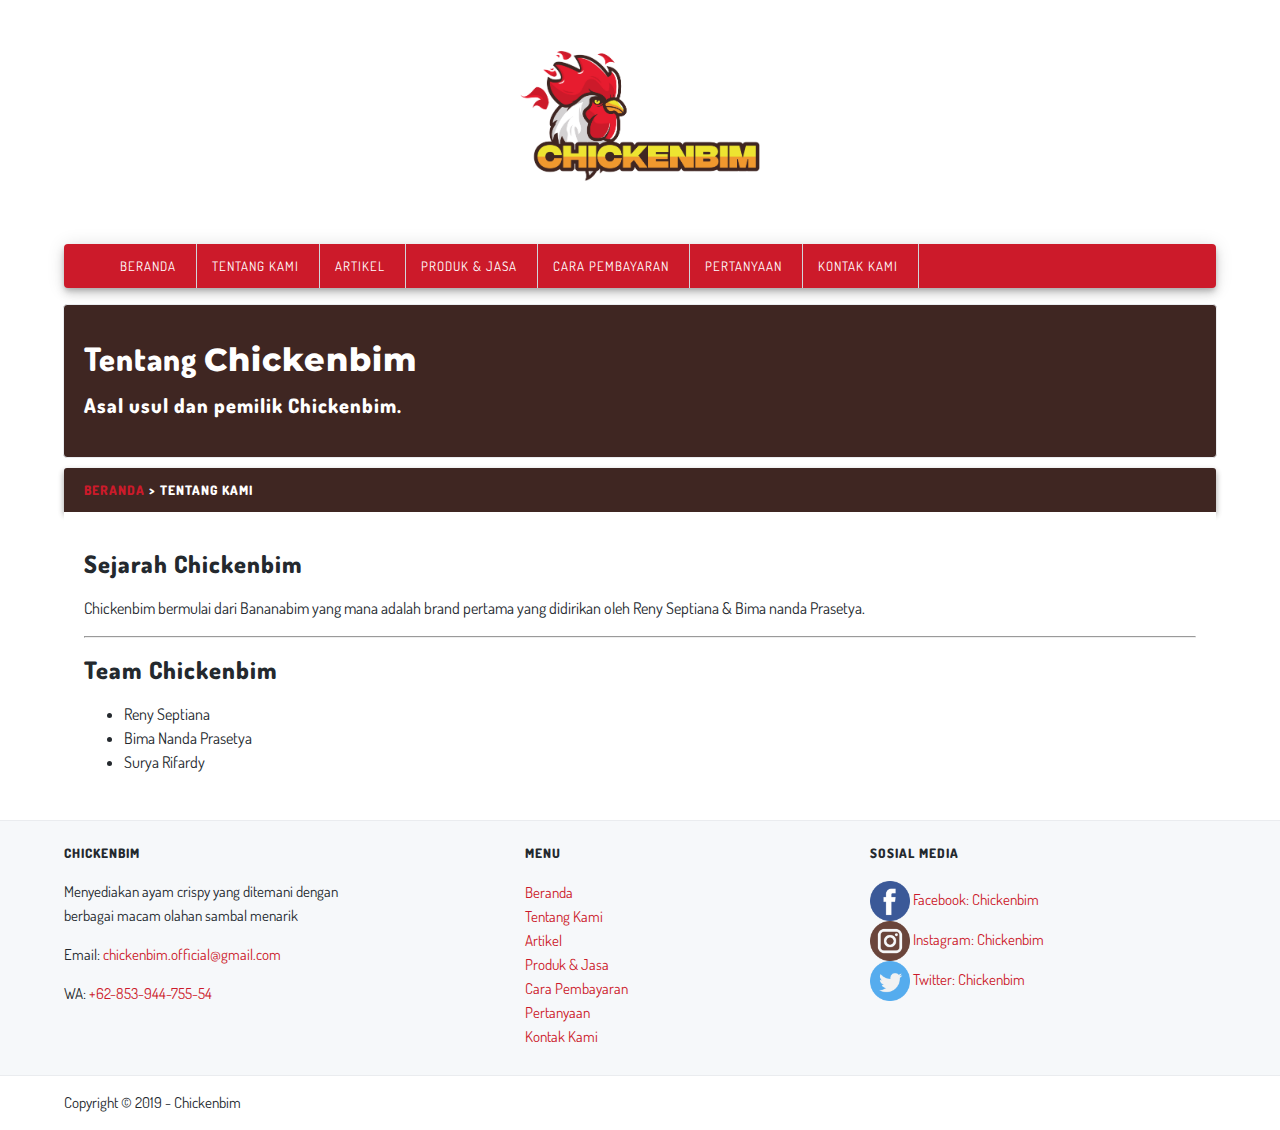
<file: tentang.html>
<!DOCTYPE html>
<html lang="en">
<head>
    <meta charset="UTF-8">
    <meta name="viewport" content="width=device-width, initial-scale=1.0">
    <meta http-equiv="X-UA-Compatible" content="ie=edge">
    
    <!-- Start Title -->
    <title> Chickenbim </title>
    <!-- End Title -->

    <!-- Start Description -->
    <meta name="description" content="Ayam Crispy">
    <!-- End Description -->

    <!-- Start CSS -->
    <link rel="stylesheet" href="styles/style.css">
    <!-- End CSS -->
</head>
<body>
    <!-- Start Logo -->
    <div class="container logo">
        <a href="index.html" title="Chickenbim">
            <img src="images/Logo.jpg" alt="Chickenbim logo" width="300">
        </a>
    </div>
    <!-- End Logo -->

    <!-- Start Menu atas -->
    <div class="container menu-atas">
        <ul>
            <li><a href="index.html" title="Beranda">Beranda</a></li>
            <li><a href="tentang.html" title="Tentang Kami">Tentang Kami</a></li>
            <li><a href="artikel.html" title="Artikel">Artikel</a></li>
            <li><a href="produk-jasa.html" title="Produk & Jasa">Produk & Jasa</a></li>
            <li><a href="pembayaran.html" title="Cara Pembayaran">Cara Pembayaran</a></li>
            <li><a href="pertanyaan.html" title="Pertanyaan yang sering diajukan">Pertanyaan</a></li>
            <li><a href="kontak.html" title="Kontak Kami">Kontak Kami</a></li>
        </ul>
    </div>
    <!-- End Menu atas -->

    <!-- Start Jumbotron -->
    <div class="container jumbotron">
        <h1>Tentang <chickenbim>Chickenbim</chickenbim></h1>
        <h3>Asal usul dan pemilik Chickenbim.</h3>
    </div>
    <!-- End Jumbotron -->

    <!-- Start Tentang -->
    <div class="container tentang">
        <div class="box-heading">
            <h6><a href="index.html" title="Beranda">Beranda</a> > Tentang Kami</h6>
        </div>
        <div class="box-isi">
            <h2>Sejarah Chickenbim</h2>
            <p>Chickenbim bermulai dari Bananabim yang mana adalah brand pertama yang didirikan oleh Reny Septiana & Bima nanda Prasetya.</p>
        
            <hr>

            <h2>Team Chickenbim</h2>
            <ul>
                <li>Reny Septiana</li>
                <li>Bima Nanda Prasetya</li>
                <li>Surya Rifardy</li>
            </ul>
        </div>
    </div>
    <!-- End Tentang -->
    <!-- Start Menu bawah -->
    <div class="container-full menu-bawah">
        <div class="container">
            <div class="menu-bawah-one">
                <h6>Chickenbim</h6>
                <p> Menyediakan ayam crispy yang ditemani dengan <br> berbagai macam olahan sambal menarik </p>
                <p>Email: <a href="mailto:chickenbim.official@gmail.com" title="chickenbim.official@gmail.com">chickenbim.official@gmail.com</a></p>
                <p>WA: <a href="tel:+62-853-944-755-54" title="+62-853-944-755-54">+62-853-944-755-54</a></p>
            </div>
            <div class="menu-bawah-two">
                <h6>Menu</h6>
                <ul>
                    <li><a href="index.html" title="Beranda">Beranda</a></li>
                    <li><a href="tentang.html" title="Tentang Kami">Tentang Kami</a></li>
                    <li><a href="artikel.html" title="Artikel">Artikel</a></li>
                    <li><a href="produk-jasa.html" title="Produk & Jasa">Produk & Jasa</a></li>
                    <li><a href="pembayaran.html" title="Cara Pembayaran">Cara Pembayaran</a></li>
                    <li><a href="pertanyaan.html" title="Pertanyaan yang sering diajukan">Pertanyaan</a></li>
                    <li><a href="kontak.html" title="Kontak Kami">Kontak Kami</a></li>
                </ul>
            </div>
            <div class="menu-bawah-three">
                <h6>Sosial Media</h6>
                <ul>
                    <li><a href="https://facebook.com/" title="Facebook - Chickenbim" target="_blank">
                        <img width="40px" src="images/facebook.png" alt="Facebook ">
                        Facebook: Chickenbim
                    </a></li>
                    <li><a href="https://www.instagram.com/chickenbim_/?hl=af" title="Instagram - Chickenbim" target="_blank">
                        <img width="40px" src="images/instagram.png" alt="Instagram ">
                        Instagram: Chickenbim
                    </a></li>
                    <li><a href="https://twitter.com/" title="Twitter - Chickenbim" target="_blank">
                        <img width="40px" src="images/twitter.png" alt="Twitter">
                        Twitter: Chickenbim
                    </a></li>
                </ul>
            </div>
        </div>
    </div>
    <!-- End Menu bawah -->

    <!-- Start Copyright -->
    <div class="container copyright">
        <p>Copyright &copy; 2019 - Chickenbim</p>
    </div>
    <!-- End Copyright -->
</body>
</html>
</file>
<file: styles/style.css>
/* Start Font */
@import url('https://fonts.googleapis.com/css?family=Dosis:500,800|Montserrat:900&display=swap');
/*
font-family: 'Montserrat', sans-serif;
font-family: 'Dosis', sans-serif;
*/
/* End Font */

/* Start Body */
body {
    color: #24292e;
    font-family: Dosis, Helvetica, Arial, sans-serif;
    font-size: 16px;
    line-height: 1.5rem;
    margin: 0;
    padding: 0;
}
/* End Body */

/* Start Heading */
h1, h2, h3, h4, h5, h6 {
    font-weight: 400;
    letter-spacing: 1px;
	font-weight: 800;
}
h1 {
    font-size: 28px;
}
h2 {
    font-size: 24px;
}
h3 {
    font-size: 18px;
}
h4 {
    font-size: 16px;
}
h5 {
    font-size: 14px;
}
h6 {
    font-size: 13px;
}
chickenbim{
	font-family: Montserrat;
}
/* End Heading */

/* Start Anchor / Hyperlink */
a{
	color: #cc1a2a;
    text-decoration: none;
	-webkit-transition: opacity 2s ease-in;
    -moz-transition: opacity 2s ease-in;
    -o-transition: opacity 2s ease-in;
    -ms-transition: opacity 2s ease-in;
    transition: opacity 2s ease-in;
}
a:link, a:visited {
    color: #cc1a2a;
    text-decoration: none;
}
a:hover, a:active {
    color: #131313;
    text-decoration: none;
}
/* End Anchor / Hyperlink */

/* Start Debug */
.bg-blue {
    background-color: blue;
}
.bg-red {
    background-color: red;
}
/* End Debug */

/* Start Logo */
.logo {
    text-align: center;
}
/* End Logo */

/* Start Menu Atas */
.menu-atas ul {
    background-color: #cc1a2a;
    border-radius: 4px;
    box-shadow: 0 3px 5px -1px rgba(0,0,0,.2), 0 6px 10px 0 rgba(0,0,0,.14), 0 1px 18px 0 rgba(0,0,0,.12);
}
.menu-atas li {
    border-right: 1px solid #d1d5da;
    display: inline-block;
    margin: 0 -4px;
}
.menu-atas a {
    color: #ffffff;
    display: inline-block;
    font-size: 13px;
    letter-spacing: 1px;
    padding: 10px 20px;
    text-transform: uppercase;
}
.menu-atas a:hover {
    background-color: #fff;
    color: #333;
    text-decoration: none;
}
/* End Menu Atas */

/* Start Form */
input[type="text"],
input[type="email"],
textarea {
    font-size: 14px;
    padding: 10px;
}

input::placeholder,
textarea::placeholder {
    color: #888888;
    font-weight: 300;

}

input[type="submit"] {
    background-color: #e6ebf1;
    border-color: #d1d5da;
    font-size: 14px;
    font-weight: bold;
    padding: 10px 20px;
}
/* End Form */

/* Start Container */
.container {
    margin: 10px auto;
    width: 90%;	
}
.container-half{
    margin: 10px auto;
    width: 50%;
}
.container-full {
    margin: 10px auto;
    width: 100%;
}
/* End Container */

/* Start Jumbotron */
.jumbotron {
    background-color: #3f2622;
    border: 1px solid #eaecef;
    border-radius: 4px;
    padding: 20px 0;
	color: white;
}
.jumbotron h1 {
    font-size: 32px;
    padding: 0 20px;
}
.jumbotron h3 {
    font-size: 20px;
    padding: 0 20px;
}
/* End Jumbotron */

/* Start Box */
.box-heading {
    background-color: #3f2622;
/*    border: 1px solid #d1d5da;*/
    border-radius: 3px 3px 0 0;
    margin: 0;
    padding: 10px 20px;
    text-transform: uppercase;
	color: white;
	box-shadow: 0 3px 6px rgba(0,0,0,0.16), 0 3px 6px rgba(0,0,0,0.23);
}
.box-heading h6 {
    margin: 0;
}
.box-sub-heading {
    text-transform: uppercase;
}
.box-isi {
    background-color: #ffffff;
/*    border-bottom: 4px solid #3f2622;*/
    border-top: 0;
    margin: 0;
    padding: 20px 20px;
}
.box-kiri{
	width: 49%;
	float: left;
	height: 300px;
}
.box-kanan{
	width: 49%;
	float: right;
	height: 300px;
}
.gallery {
	display: flex;
	flex-wrap: wrap;
	/* Compensate for excess margin on outer gallery flex items */
	margin: -1rem -1rem;
}

.gallery-item {
	/* Minimum width of 24rem and grow to fit available space */
	flex: 1 0 24rem;
	/* Margin value should be half of grid-gap value as margins on flex items don't collapse */
	margin: 1rem;
/*	box-shadow: 0.3rem 0.4rem 0.4rem rgba(0, 0, 0, 0.4);*/
	overflow: hidden;
}

.gallery-image {
	display: block;
	width: 100%;
	height: 100%;
	object-fit: cover;
	transition: transform 400ms ease-out;
}

.gallery-image:hover {
	transform: scale(1.15);
}

/*

The following rule will only run if your browser supports CSS grid.

Remove or comment-out the code block below to see how the browser will fall-back to flexbox styling. 

*/

@supports (display: grid) {
	.gallery {
		display: grid;
		grid-template-columns: repeat(auto-fit, minmax(24rem, 1fr));
		grid-gap: 2rem;
	}

	.gallery,
	.gallery-item {
		margin: 0;
	}
}
/* End Box */

/* Start Testimonial */
.testimonial blockquote p {
    border-left: 4px solid #dfe2e5;
    margin-left: 30px;
    padding-left: 20px;
}
/* End Testimonial */

/* Start Contact */
.contact-form div {
    margin: 20px auto;
}
/* End Contact */

/* Start Menu Bawah */
.menu-bawah {
    background-color: #f6f8fa;
    border-bottom: 1px solid #eaecef;
    border-top: 1px solid #eaecef;
    overflow: auto;
    padding: 10px 0;
}
.menu-bawah h6 {
    margin: 0 auto;
    text-transform: uppercase;
}
.menu-bawah ul {
    padding: 0;
}
.menu-bawah li {
    display: block;
}
.menu-bawah li a,
.menu-bawah p {
    display: block;
    font-size: 15px;
}

.menu-bawah-one,
.menu-bawah-two,
.menu-bawah-three {
    float: left;
}
.menu-bawah-one {
    width: 40%;
}
.menu-bawah-two,
.menu-bawah-three {
    float: left;
    width: 30%;
}

.menu-bawah li img {
    vertical-align: middle;
}
/* End Menu Bawah */

/* Start Copyright */
.copyright p {
    font-size: 15px;
}
/* End Copyright */
/*start custom effect*/
.box-shadow{
	box-shadow: 0 3px 6px rgba(0,0,0,0.16), 0 3px 6px rgba(0,0,0,0.23);
}
/*end custom effect*/
</file>
